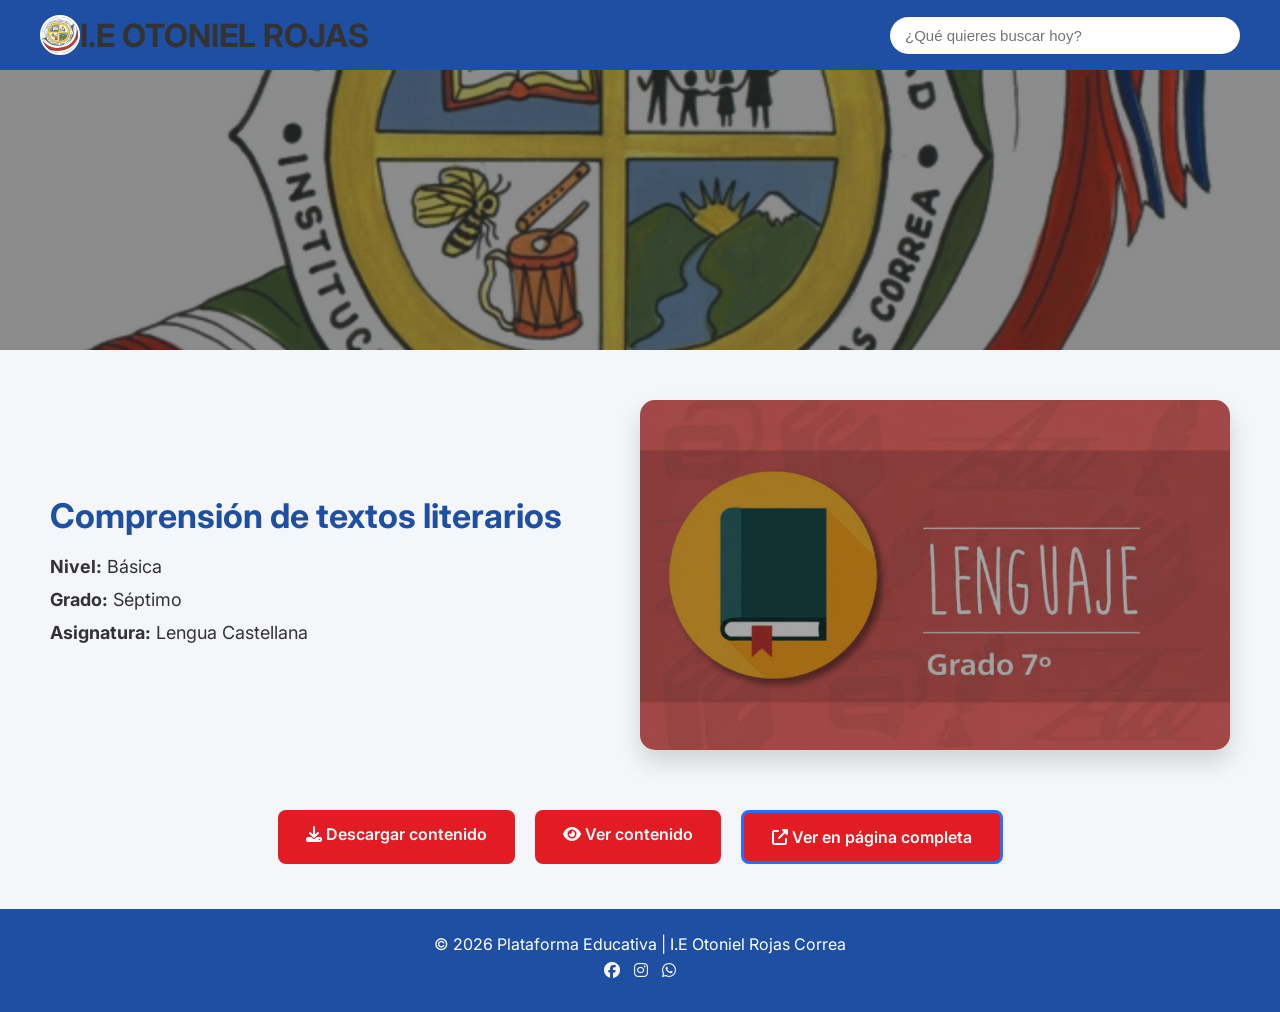
<file: index.html>
<!DOCTYPE html>
<html lang="es">
<head>
<meta charset="UTF-8">
<meta name="viewport" content="width=device-width, initial-scale=1.0">
<title>Comprensión de textos literarios</title>

<link rel="stylesheet" href="styles.css">

<link rel="stylesheet" href="https://cdnjs.cloudflare.com/ajax/libs/font-awesome/6.5.0/css/all.min.css">
</head>

<body>

<!-- HEADER -->
<header class="header-top">

<!-- REEMPLAZA TODO EL BLOQUE DEL LOGO EN index.html POR ESTO -->

<div class="logo">
    <img src="banner.jpg" alt="Logo institucional">
    <h1>I.E OTONIEL ROJAS </h1>
</div>

<div class="search-bar">
<input type="text" placeholder="¿Qué quieres buscar hoy?">
</div>

</header>



<!-- BANNER -->
<section class="banner">
</section>

<!-- CONTENIDO -->
<main class="container">

<!-- IZQUIERDA -->
<section class="content-left">

<h2>Comprensión de textos literarios</h2>

<div class="info">
<p><strong>Nivel:</strong> Básica</p>
<p><strong>Grado:</strong> Séptimo</p>
<p><strong>Asignatura:</strong> Lengua Castellana</p>
</div>


</section>

<!-- DERECHA -->
<aside class="card">
</aside>

</main>

<!-- BOTONES -->
<div class="action-buttons">

<a href="lenguaje.html" class="btn-red" download>
<i class="fa-solid fa-download"></i> Descargar contenido
</a>

<a href="lenguaje.html" class="btn-red">
<i class="fa-solid fa-eye"></i> Ver contenido
</a>

<a href="lenguaje.html" target="_blank" class="btn-red outline">
<i class="fa-solid fa-up-right-from-square"></i> Ver en página completa
</a>

</div>

<!-- FOOTER -->
<footer class="footer">

<p>© 2026 Plataforma Educativa | I.E Otoniel Rojas Correa</p>

<p class="sub">
<i class="fa-brands fa-facebook"></i>
<i class="fa-brands fa-instagram"></i>
<i class="fa-brands fa-whatsapp"></i>
</p>

</footer>

</body>
</html>
</file>
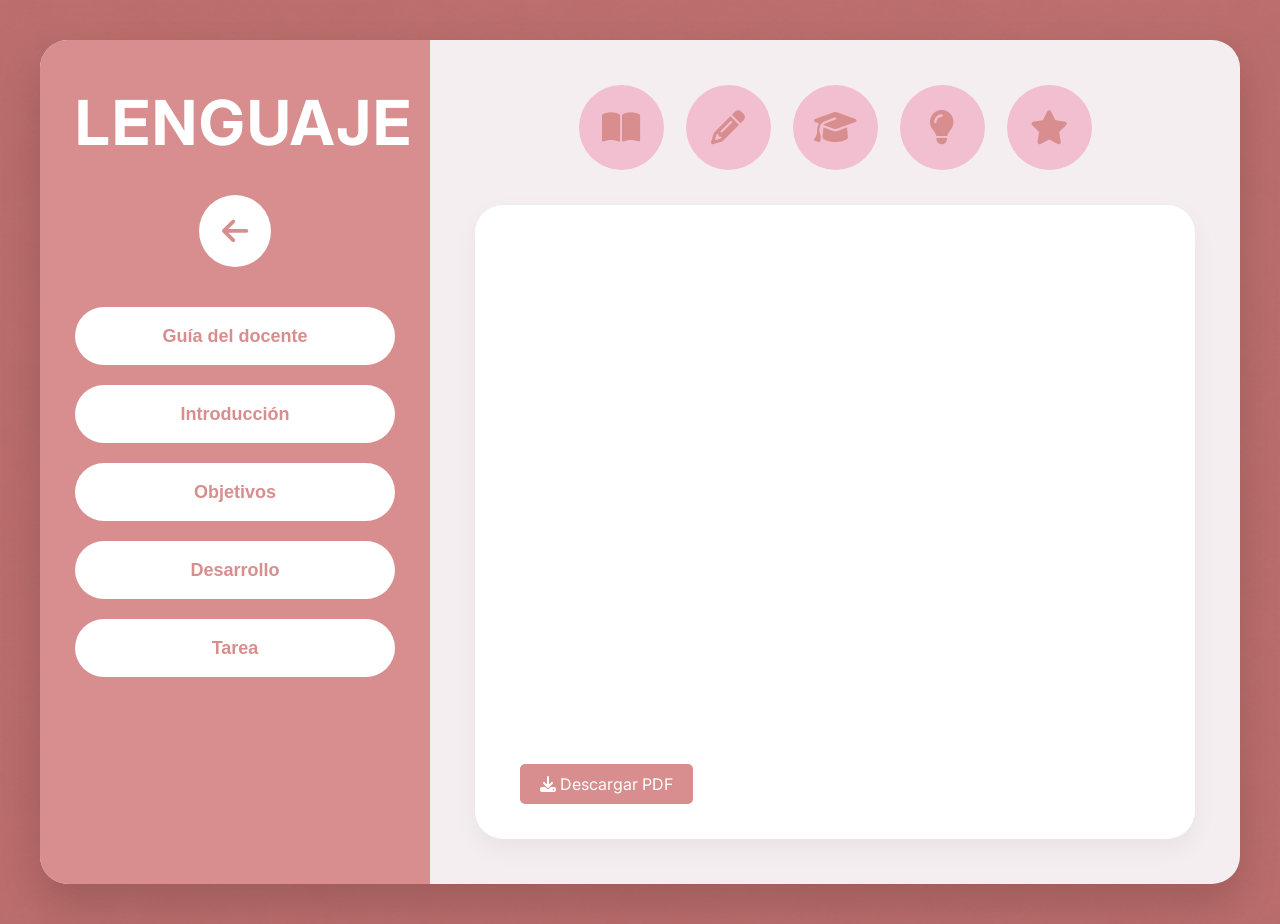
<file: lenguaje.html>
<!-- lenguaje.html -->
<!DOCTYPE html>
<html lang="es">
<head>
<meta charset="UTF-8">
<meta name="viewport" content="width=device-width, initial-scale=1.0">
<title>Lenguaje</title>

<link rel="stylesheet" href="https://cdnjs.cloudflare.com/ajax/libs/font-awesome/6.5.0/css/all.min.css">

<style>
@import url('https://fonts.googleapis.com/css2?family=Inter:wght@400;600;700&display=swap');

*{
margin:0;
padding:0;
box-sizing:border-box;
}

body{
font-family:'Inter',sans-serif;
background:url("fondo-salmon.png");
background-size:cover;
background-position:center;
background-repeat:no-repeat;
min-height:100vh;
display:flex;
justify-content:center;
align-items:center;
padding:40px;
}

.wrapper{
width:100%;
max-width:1450px;
background:#f5eef1;
border-radius:28px;
overflow:hidden;
display:flex;
box-shadow:0 20px 40px rgba(0,0,0,.15);
}

.sidebar{
width:390px;
background:#D88E8E;
padding:45px 35px;
}

.sidebar h1{
font-size:62px;
font-weight:700;
color:white;
margin-bottom:35px;
letter-spacing:2px;
}

.back{
width:72px;
height:72px;
border-radius:50%;
background:white;
display:flex;
justify-content:center;
align-items:center;
text-decoration:none;
font-size:30px;
color:#D88E8E;
margin:0 auto 40px;
transition:.3s;
}

.back:hover{
transform:scale(1.08);
}

.menu{
display:flex;
flex-direction:column;
gap:20px;
}

.menu button{
border:none;
height:58px;
border-radius:40px;
background:white;
font-size:18px;
font-weight:700;
color:#D88E8E;
cursor:pointer;
transition:.3s;
}

.menu button:hover{
background:#fff0f4;
transform:translateX(6px);
}

.main{
flex:1;
padding:45px;
}

.icons{
display:flex;
justify-content:center;
gap:22px;
margin-bottom:35px;
flex-wrap:wrap;
}

.icon{
width:85px;
height:85px;
border-radius:50%;
background:#f1bfd0;
display:flex;
align-items:center;
justify-content:center;
font-size:34px;
color:#D88E8E;
}

.content{
background:#ffffff;
border-radius:28px;
padding:45px;
min-height:540px;
box-shadow:0 10px 25px rgba(0,0,0,.05);
}

.content h2{
font-size:58px;
color:#D88E8E;
margin-bottom:25px;
font-weight:700;
}

.content p{
font-size:22px;
line-height:1.8;
color:#333;
margin-bottom:18px;
}

.content ul{
padding-left:25px;
}

.content li{
font-size:22px;
margin-bottom:12px;
color:#333;
}

@media(max-width:1100px){
.wrapper{
flex-direction:column;
}
.sidebar{
width:100%;
}
.sidebar h1{
font-size:46px;
text-align:center;
}
.content h2{
font-size:40px;
}
.content p,
.content li{
font-size:18px;
}
}
</style>
</head>

<body>

<div class="wrapper">

<div class="sidebar">

<h1>LENGUAJE</h1>

<a href="index.html" class="back">
<i class="fa-solid fa-arrow-left"></i>
</a>

<div class="menu">
<button onclick="mostrar('docente')">Guía del docente</button>
<button onclick="mostrar('intro')">Introducción</button>
<button onclick="mostrar('objetivos')">Objetivos</button>
<button onclick="mostrar('desarrollo')">Desarrollo</button>
<button onclick="mostrar('tarea')">Tarea</button>
</div>

</div>

<div class="main">

<div class="icons">
<div class="icon"><i class="fa-solid fa-book-open"></i></div>
<div class="icon"><i class="fa-solid fa-pencil"></i></div>
<div class="icon"><i class="fa-solid fa-graduation-cap"></i></div>
<div class="icon"><i class="fa-solid fa-lightbulb"></i></div>
<div class="icon"><i class="fa-solid fa-star"></i></div>
</div>

<!-- 🔥 SOLO ESTE BLOQUE CAMBIA -->
<div class="content" id="contenido">

<iframe id="visorPDF" style="width:100%; height:500px; border:none;"></iframe>

<br><br>

<a id="btnDescargar" href="#" download
style="background:#D88E8E; color:white; padding:10px 20px; text-decoration:none; border-radius:5px;">
<i class="fa-solid fa-download"></i> Descargar PDF
</a>

</div>

</div>

</div>

<script>
function mostrar(tipo){

let c = document.getElementById("contenido");

let contenido = "";

/* GUÍA DOCENTE (1 PDF) */
if(tipo=="docente"){
contenido = `
<iframe src="pdf/guia-docente.pdf" style="width:100%; height:500px; border:none;"></iframe>

<br><br>

<a href="pdf/guia-docente.pdf" download
style="background:#D88E8E; color:white; padding:10px 20px; border-radius:5px; text-decoration:none;">
Descargar PDF
</a>
`;
}

/* INTRODUCCIÓN (2 PDFs) */
if(tipo=="intro"){
contenido = `
<iframe src="pdf/introduccion1.pdf" style="width:100%; height:500px; border:none;"></iframe>

<br><br>

<a href="pdf/introduccion1.pdf" download style="background:#D88E8E; color:white; padding:10px 20px; border-radius:5px; text-decoration:none;">
Descargar Introducción 1
</a>

<br><br>

<iframe src="pdf/introduccion2.pdf" style="width:100%; height:500px; border:none;"></iframe>

<br><br>

<a href="pdf/introduccion2.pdf" download style="background:#D88E8E; color:white; padding:10px 20px; border-radius:5px; text-decoration:none;">
Descargar Introducción 2
</a>
`;
}

/* OBJETIVOS (1 PDF) */
if(tipo=="objetivos"){
contenido = `
<iframe src="pdf/objetivos.pdf" style="width:100%; height:500px; border:none;"></iframe>

<br><br>

<a href="pdf/objetivos.pdf" download style="background:#D88E8E; color:white; padding:10px 20px; border-radius:5px; text-decoration:none;">
Descargar PDF
</a>
`;
}

/* DESARROLLO (2 PDFs) */
if(tipo=="desarrollo"){
contenido = `
<iframe src="pdf/desarrollo1.pdf" style="width:100%; height:500px; border:none;"></iframe>

<br><br>

<a href="pdf/desarrollo1.pdf" download style="background:#D88E8E; color:white; padding:10px 20px; border-radius:5px; text-decoration:none;">
Descargar Desarrollo 1
</a>

<br><br>

<iframe src="pdf/desarrollo2.pdf" style="width:100%; height:500px; border:none;"></iframe>

<br><br>

<a href="pdf/desarrollo2.pdf" download style="background:#D88E8E; color:white; padding:10px 20px; border-radius:5px; text-decoration:none;">
Descargar Desarrollo 2
</a>
`;
}

/* TAREA (2 PDFs) */
if(tipo=="tarea"){
contenido = `
<iframe src="pdf/tarea1.pdf" style="width:100%; height:500px; border:none;"></iframe>

<br><br>

<a href="pdf/tarea1.pdf" download style="background:#D88E8E; color:white; padding:10px 20px; border-radius:5px; text-decoration:none;">
Descargar Tarea 1
</a>

<br><br>

<iframe src="pdf/tarea2.pdf" style="width:100%; height:500px; border:none;"></iframe>

<br><br>

<a href="pdf/tarea2.pdf" download style="background:#D88E8E; color:white; padding:10px 20px; border-radius:5px; text-decoration:none;">
Descargar Tarea 2
</a>
`;
}

c.innerHTML = contenido;
}
</script>

</body>
</html>
</file>
<file: styles.css>
/* =========================
   FUENTE
========================= */
@import url('https://fonts.googleapis.com/css2?family=Inter:wght@300;400;500;600;700&display=swap');

/* =========================
   VARIABLES
========================= */
:root{
    --azul:#1f4fa3;
    --azul2:#3f6ec2;
    --gris:#f4f6f9;
    --texto:#333;
    --rojo:#e31b23;
}

/* =========================
   RESET
========================= */
*{
    margin:0;
    padding:0;
    box-sizing:border-box;
}

/* =========================
   BODY
========================= */
body{
    font-family:'Inter',sans-serif;
    background:var(--gris);
    color:var(--texto);
}

/* =========================
   HEADER
========================= */
.header-top{
    background:var(--azul);
    display:flex;
    justify-content:space-between;
    align-items:center;
    padding:15px 40px;
}

/* PEGA ESTO EN styles.css Y REEMPLAZA EL CSS ANTERIOR DEL LOGO */

.logo{
    display:flex;
    align-items:center;
    justify-content:center;
}

.logo img{
    width:40px;
    height:40px;
    object-fit:cover;
    border-radius:50%;
    border:2px solid white;
}

.search-bar input{
    width:350px;
    padding:10px 15px;
    border:none;
    border-radius:25px;
    outline:none;
    font-size:15px;
}

/* =========================
   NAVBAR
========================= */
.navbar{
    background:white;
    padding:15px 40px;
    display:flex;
    gap:25px;
    border-bottom:1px solid #ddd;
    flex-wrap:wrap;
}

.navbar a{
    text-decoration:none;
    color:#444;
    font-weight:500;
    transition:0.3s;
}

.navbar a:hover{
    color:var(--azul);
}

/* =========================
   BANNER
========================= */
.banner{
    background:
    linear-gradient(rgba(0,0,0,0.45),rgba(0,0,0,0.45)),
    url("banner.jpg");
    background-size:cover;
    background-position:center;
    height:280px;
}

/* =========================
   CONTENIDO
========================= */
.container{
    display:flex;
    gap:50px;
    padding:50px;
    align-items:center;
}

/* =========================
   IZQUIERDA
========================= */
.content-left{
    flex:1;
}

.content-left h2{
    font-size:34px;
    margin-bottom:20px;
    color:var(--azul);
}

.info p{
    margin-bottom:12px;
    font-size:18px;
}

/* =========================
   BOTONES AZULES
========================= */
.buttons{
    margin-top:25px;
}

.buttons button{
    background:var(--azul2);
    color:white;
    border:none;
    padding:12px 22px;
    border-radius:8px;
    margin-right:12px;
    cursor:pointer;
    transition:.3s;
    font-size:15px;
}

.buttons button:hover{
    background:var(--azul);
    transform:translateY(-2px);
}

/* =========================
   TARJETA DERECHA
========================= */
.card{
    flex:1;
    height:350px;
    border-radius:15px;
    background:
    linear-gradient(rgba(0,0,0,0.35),rgba(0,0,0,0.35)),
    url("lenguaje.jpg");
    background-size:cover;
    background-position:center;
    display:flex;
    flex-direction:column;
    justify-content:center;
    align-items:center;
    text-align:center;
    color:white;
    padding:25px;
    box-shadow:0 12px 25px rgba(0,0,0,0.15);
}

.card h3{
    font-size:32px;
    margin-bottom:12px;
}

.card p{
    font-size:18px;
}

/* =========================
   BOTONES ROJOS
========================= */
.action-buttons{
    display:flex;
    justify-content:center;
    gap:20px;
    flex-wrap:wrap;
    padding:10px 20px 45px;
}

.btn-red{
    background:var(--rojo);
    color:white;
    text-decoration:none;
    padding:14px 28px;
    border-radius:8px;
    font-weight:600;
    transition:.3s;
}

.btn-red:hover{
    background:#be1018;
    transform:translateY(-2px);
}

.btn-red.outline{
    border:3px solid #2b6cff;
}

/* =========================
   FOOTER
========================= */
.footer{
    background:var(--azul);
    color:white;
    text-align:center;
    padding:25px 20px;
}

.footer p{
    margin-bottom:8px;
}

.footer .sub{
    font-size:14px;
    opacity:.95;
}

.footer i{
    margin:0 5px;
    font-size:16px;
}

/* =========================
   RESPONSIVE
========================= */
@media(max-width:950px){

    .container{
        flex-direction:column;
        padding:35px 20px;
    }

    .search-bar input{
        width:220px;
    }

    .content-left h2{
        font-size:28px;
    }

    .card{
        width:100%;
    }
}

@media(max-width:600px){

    .header-top{
        flex-direction:column;
        gap:15px;
    }

    .navbar{
        justify-content:center;
        text-align:center;
    }

    .buttons button{
        display:block;
        width:100%;
        margin-bottom:10px;
    }

    .search-bar input{
        width:100%;
    }
}
</file>
